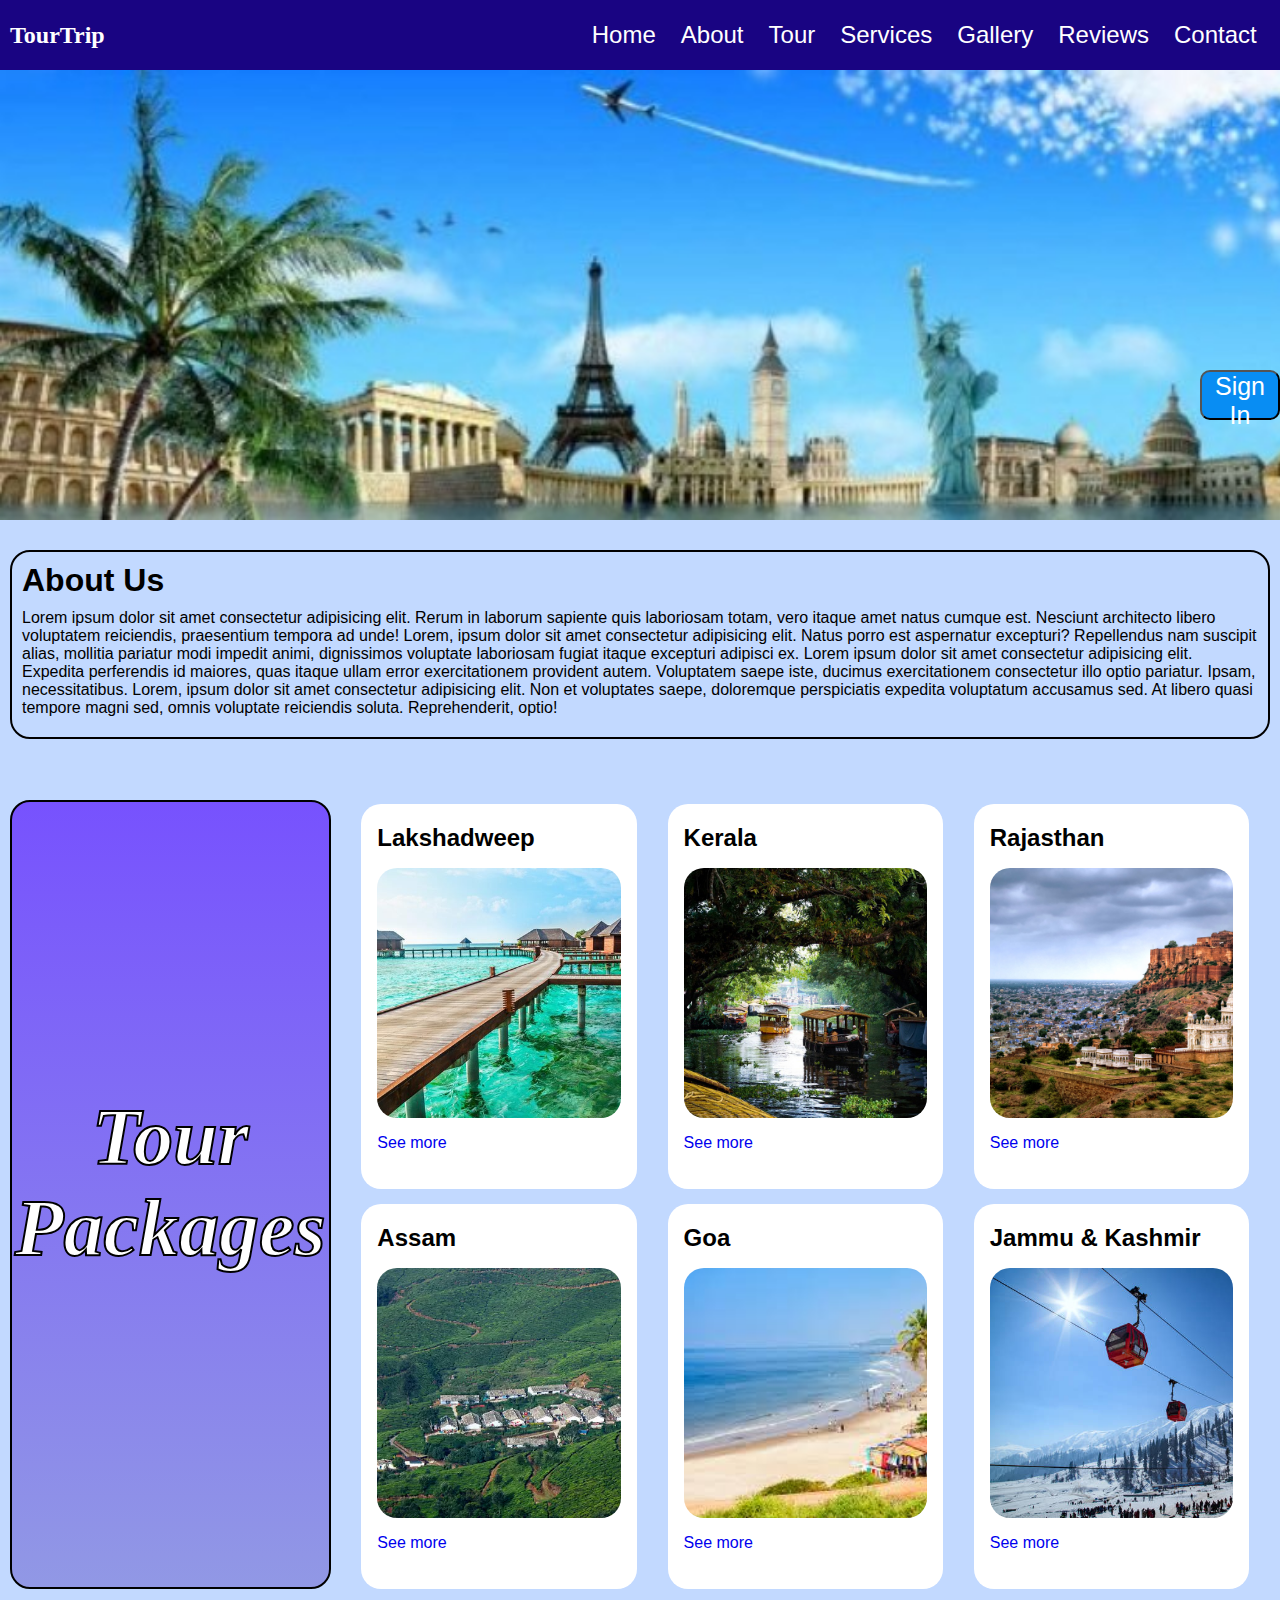
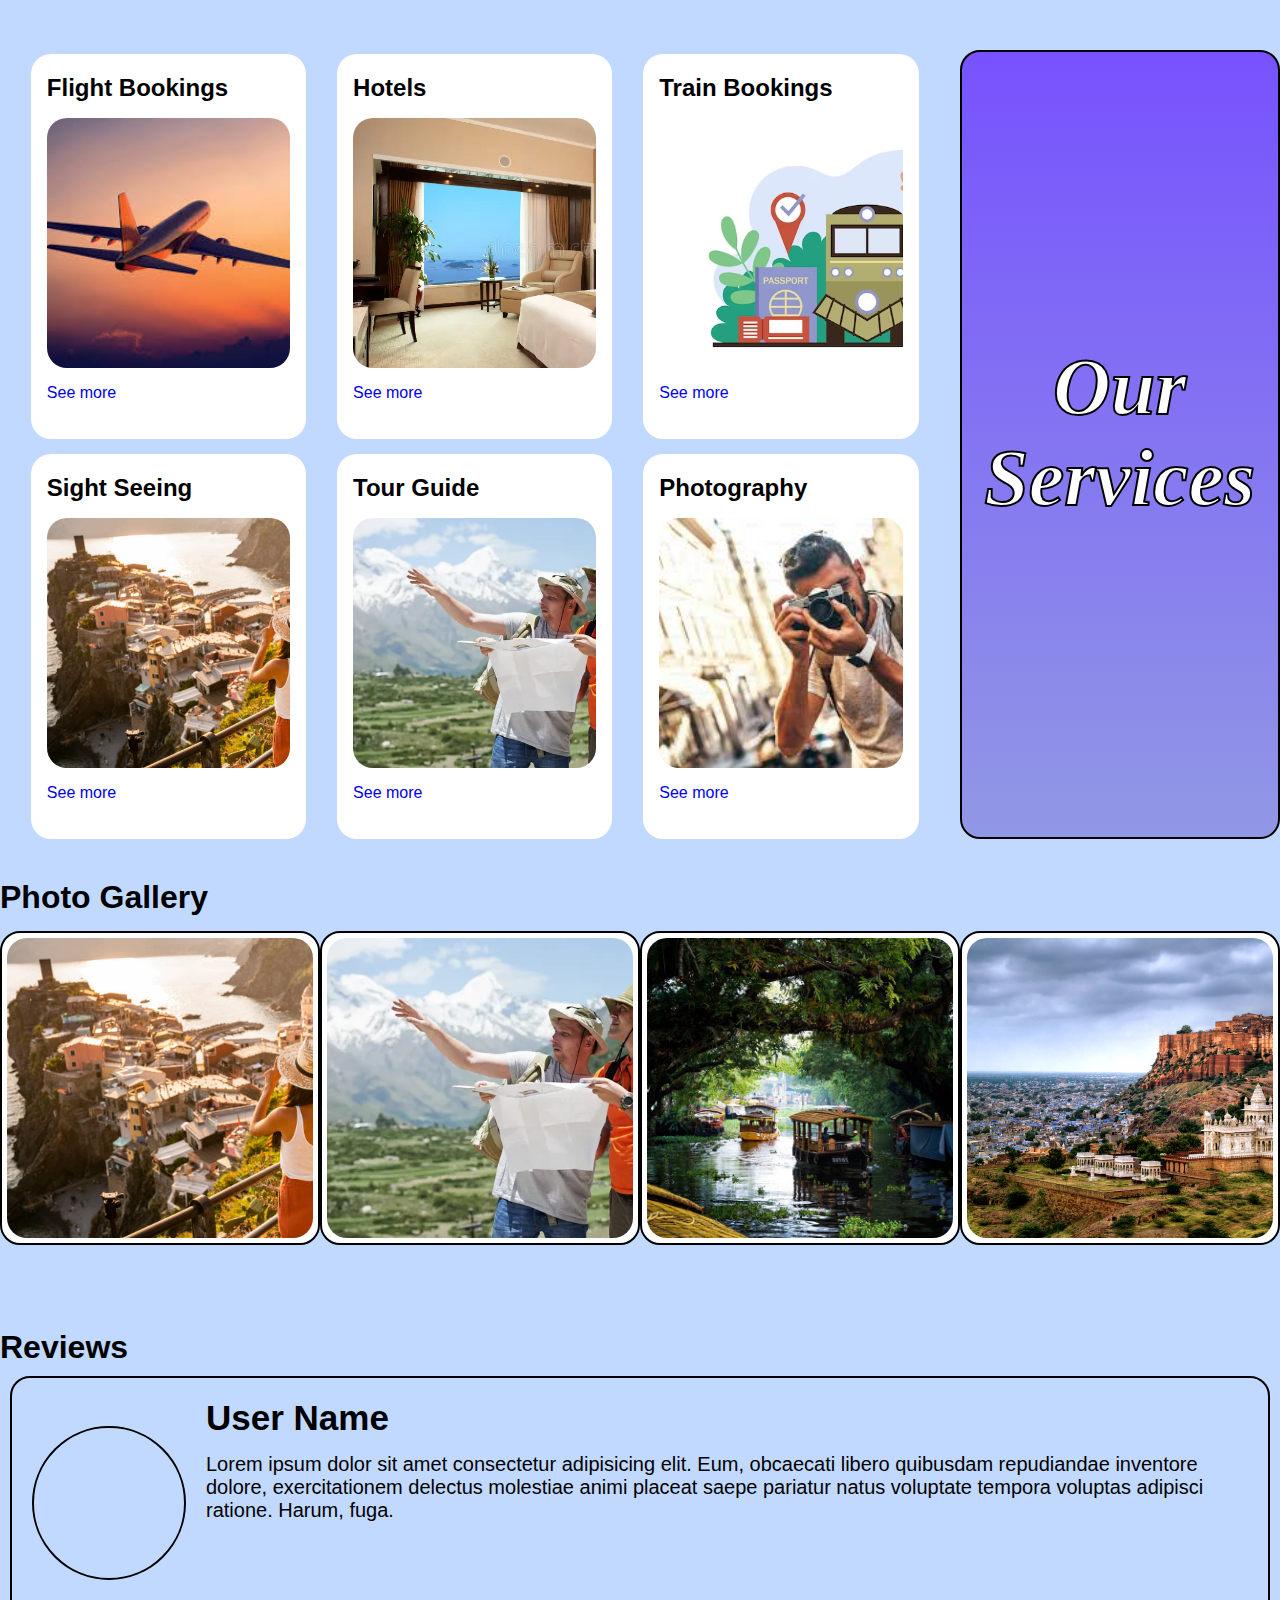
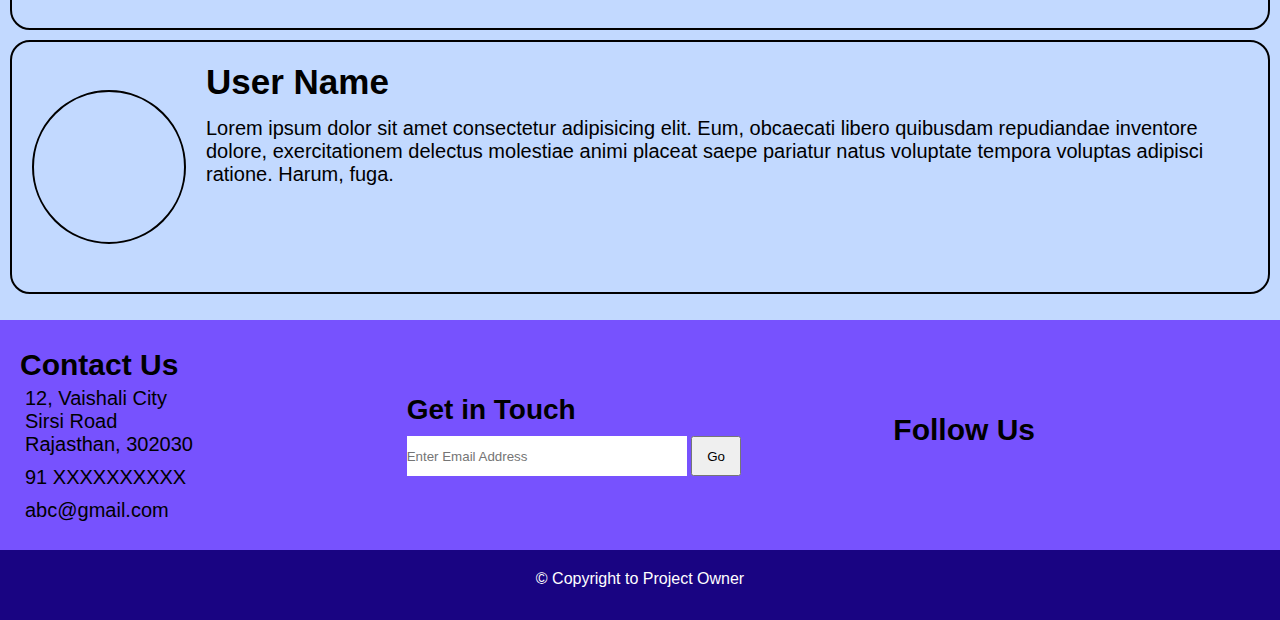
<file: index.html>
<!DOCTYPE html>
<html lang="en">
<head>
    <meta charset="UTF-8">
    <meta name="viewport" content="width=device-width, initial-scale=1.0">
    <title>TourTrip: Travel with us</title>
    <link rel="stylesheet" href="https://cdnjs.cloudflare.com/ajax/libs/font-awesome/6.6.0/css/all.min.css" integrity="sha512-Kc323vGBEqzTmouAECnVceyQqyqdsSiqLQISBL29aUW4U/M7pSPA/gEUZQqv1cwx4OnYxTxve5UMg5GT6L4JJg==" crossorigin="anonymous" referrerpolicy="no-referrer" />
    <link rel="Stylesheet" href="style.css">
</head>
<body>
    <header>
        <div class="navbar">
            <div class="logo border">
                TourTrip
            </div>

            <div class="panel">
                <div class="nav border">Home</div>
                <div class="nav border">About</div>
                <div class="nav border">Tour</div>
                <div class="nav border">Services</div>
                <div class="nav border">Gallery</div>
                <div class="nav border">Reviews</div>
                <div class="nav border">Contact</div>
            </div>
        </div>
        
    </header>

    <div class="hero">
        <button class="sign">Sign In</button>
    </div>

    <div class="content">
        <div class="back">
            <div class="about">
                <h1>About Us</h1>
                <p>Lorem ipsum dolor sit amet consectetur adipisicing elit. Rerum in laborum sapiente quis laboriosam totam, vero itaque amet natus cumque est. Nesciunt architecto libero voluptatem reiciendis, praesentium tempora ad unde! Lorem, ipsum dolor sit amet consectetur adipisicing elit. Natus porro est aspernatur excepturi? Repellendus nam suscipit alias, mollitia pariatur modi impedit animi, dignissimos voluptate laboriosam fugiat itaque excepturi adipisci ex. Lorem ipsum dolor sit amet consectetur adipisicing elit. Expedita perferendis id maiores, quas itaque ullam error exercitationem provident autem. Voluptatem saepe iste, ducimus exercitationem consectetur illo optio pariatur. Ipsam, necessitatibus. Lorem, ipsum dolor sit amet consectetur adipisicing elit. Non et voluptates saepe, doloremque perspiciatis expedita voluptatum accusamus sed. At libero quasi tempore magni sed, omnis voluptate reiciendis soluta. Reprehenderit, optio!</p>
            </div>
        </div>

        <div class="tour">
            <div class="tourname">
                <div class="tourheading">Tour Packages</div>
            </div>
            <div class="places">
                <div class="box">
                    <div class="boxx">
                        <h2>Lakshadweep</h2>
                        <div class="tour-img" style="background-image: url(laksh.jpg);"></div>
                        <p><a href="#">See more</a></p>
                    </div>
                </div>
                <div class="box">
                    <div class="boxx">
                        <h2>Kerala</h2>
                        <div class="tour-img" style="background-image: url(kerala.jpg);"></div>
                        <p><a href="#">See more</a></p>
                    </div>
                </div>
                <div class="box">
                    <div class="boxx">
                        <h2>Rajasthan</h2>
                        <div class="tour-img" style="background-image: url(raj.jpg);"></div>
                        <p><a href="#">See more</a></p>
                    </div>
                </div>
                <div class="box">
                    <div class="boxx">
                        <h2>Assam</h2>
                        <div class="tour-img" style="background-image: url(assam.webp);"></div>
                        <p><a href="#">See more</a></p>
                    </div>
                </div>
                <div class="box">
                    <div class="boxx">
                        <h2>Goa</h2>
                        <div class="tour-img" style="background-image: url(goa.jpeg);"></div>
                        <p><a href="#">See more</a></p>
                    </div>
                </div>
                <div class="box">
                    <div class="boxx">
                        <h2>Jammu & Kashmir</h2>
                        <div class="tour-img" style="background-image: url(jammu.jpg);"></div>
                        <p><a href="#">See more</a></p>
                    </div>
                </div>
                
            </div>
        </div>

        <div class="tour">
            <div class="places">
                <div class="box">
                    <div class="boxx">
                        <h2>Flight Bookings</h2>
                        <div class="tour-img" style="background-image: url(flight.jpeg);"></div>
                        <p><a href="#">See more</a></p>
                    </div>
                </div>
                <div class="box">
                    <div class="boxx">
                        <h2>Hotels</h2>
                        <div class="tour-img" style="background-image: url(hotel.webp);"></div>
                        <p><a href="#">See more</a></p>
                    </div>
                </div>
                <div class="box">
                    <div class="boxx">
                        <h2>Train Bookings</h2>
                        <div class="tour-img" style="background-image: url(train.avif);"></div>
                        <p><a href="#">See more</a></p>
                    </div>
                </div>
                <div class="box">
                    <div class="boxx">
                        <h2>Sight Seeing</h2>
                        <div class="tour-img" style="background-image: url(photo.jpg);"></div>
                        <p><a href="#">See more</a></p>
                    </div>
                </div>
                <div class="box">
                    <div class="boxx">
                        <h2>Tour Guide</h2>
                        <div class="tour-img" style="background-image: url(guide.jpg);"></div>
                        <p><a href="#">See more</a></p>
                    </div>
                </div>
                <div class="box">
                    <div class="boxx">
                        <h2>Photography</h2>
                        <div class="tour-img" style="background-image: url(graphy.jpeg);"></div>
                        <p><a href="#">See more</a></p>
                    </div>
                </div>

            </div>
            <div class="tourname">
                <div class="tourheading">Our Services</div>
            </div>
        </div>

        <div class="gallery">
            <div class="galname"><h1>Photo Gallery</h1></div>
            <div class="photo">
                <div class="box1">
                    <div class="img" style="background-image: url(photo.jpg);"></div>
                </div>
                <div class="box1">
                    <div class="img" style="background-image: url(guide.jpg);"></div>
                </div>
                <div class="box1">
                    <div class="img" style="background-image: url(kerala.jpg);"></div>
                </div>
                <div class="box1">
                    <div class="img" style="background-image: url(raj.jpg);"></div>
                </div>
            </div>
        </div>

        <div class="reviews">
            <div class="revname"><h1>Reviews</h1></div>
            <div class="rev">
                <div class="rev1">
                    <div class="rev2">
                        <div class="user"><i class="fa-solid fa-user"></i></div>
                    </div>
                    <div class="rev3">
                        <h3>User Name</h3>
                        <p>Lorem ipsum dolor sit amet consectetur adipisicing elit. Eum, obcaecati libero quibusdam repudiandae inventore dolore, exercitationem delectus molestiae animi placeat saepe pariatur natus voluptate tempora voluptas adipisci ratione. Harum, fuga.</p>
                        <div class="star">
                            <div class="st"><i class="fa-solid fa-star"></i><i class="fa-solid fa-star"></i><i class="fa-solid fa-star"></i><i class="fa-solid fa-star"></i><i class="fa-regular fa-star"></i></div>
                        </div>
                    </div>
                </div>
                
                <div class="rev1">
                    <div class="rev2">
                        <div class="user"><i class="fa-solid fa-user"></i></div>
                    </div>
                    <div class="rev3">
                        <h3>User Name</h3>
                        <p>Lorem ipsum dolor sit amet consectetur adipisicing elit. Eum, obcaecati libero quibusdam repudiandae inventore dolore, exercitationem delectus molestiae animi placeat saepe pariatur natus voluptate tempora voluptas adipisci ratione. Harum, fuga.</p>
                        <div class="star">
                            <div class="st"><i class="fa-solid fa-star"></i><i class="fa-solid fa-star"></i><i class="fa-solid fa-star"></i><i class="fa-solid fa-star"></i><i class="fa-regular fa-star"></i></div>
                        </div>
                    </div>
                </div>
            </div>
        </div>
    </div>

    <footer>
        <div class="foot">
            <div class="contact">
                <div class="us">
                    <h2>Contact Us</h2>
                    <div class="us1">
                        <div class="us2"><i class="fa-solid fa-location-dot"></i></div>
                        <div class="us3">
                            <p>12, Vaishali City
                                <br>
                                Sirsi Road
                                <br>
                                Rajasthan, 302030
                            </p>
                        </div>
                    </div>
                    <div class="us1">
                        <div class="us2"><i class="fa-solid fa-phone"></i></div>
                        <div class="us3">
                            <p>91 XXXXXXXXXX</p>
                        </div>
                    </div>
                    <div class="us1">
                        <div class="us2"><i class="fa-solid fa-envelope"></i></div>
                        <div class="us3">
                            <p>abc@gmail.com</p>
                        </div>
                    </div>
                </div>

                <div class="inp">
                    <h2>Get in Touch</h2>
                    <input placeholder="Enter Email Address" class="email">
                    <button class="but">Go</button>
                </div>

                <div class="follow">
                    <h2>Follow Us</h2>
                    <div class="follow1">
                        <div class="follow2">
                            <i class="fa-brands fa-facebook"></i>
                            <i class="fa-brands fa-instagram"></i>
                            <i class="fa-brands fa-x-twitter"></i>

                        </div>
                    </div>
                </div>
            </div>
            <div class="copyright">
                © Copyright to Project Owner
            </div>
        </div>
    </footer>
</body>
</html>
</file>
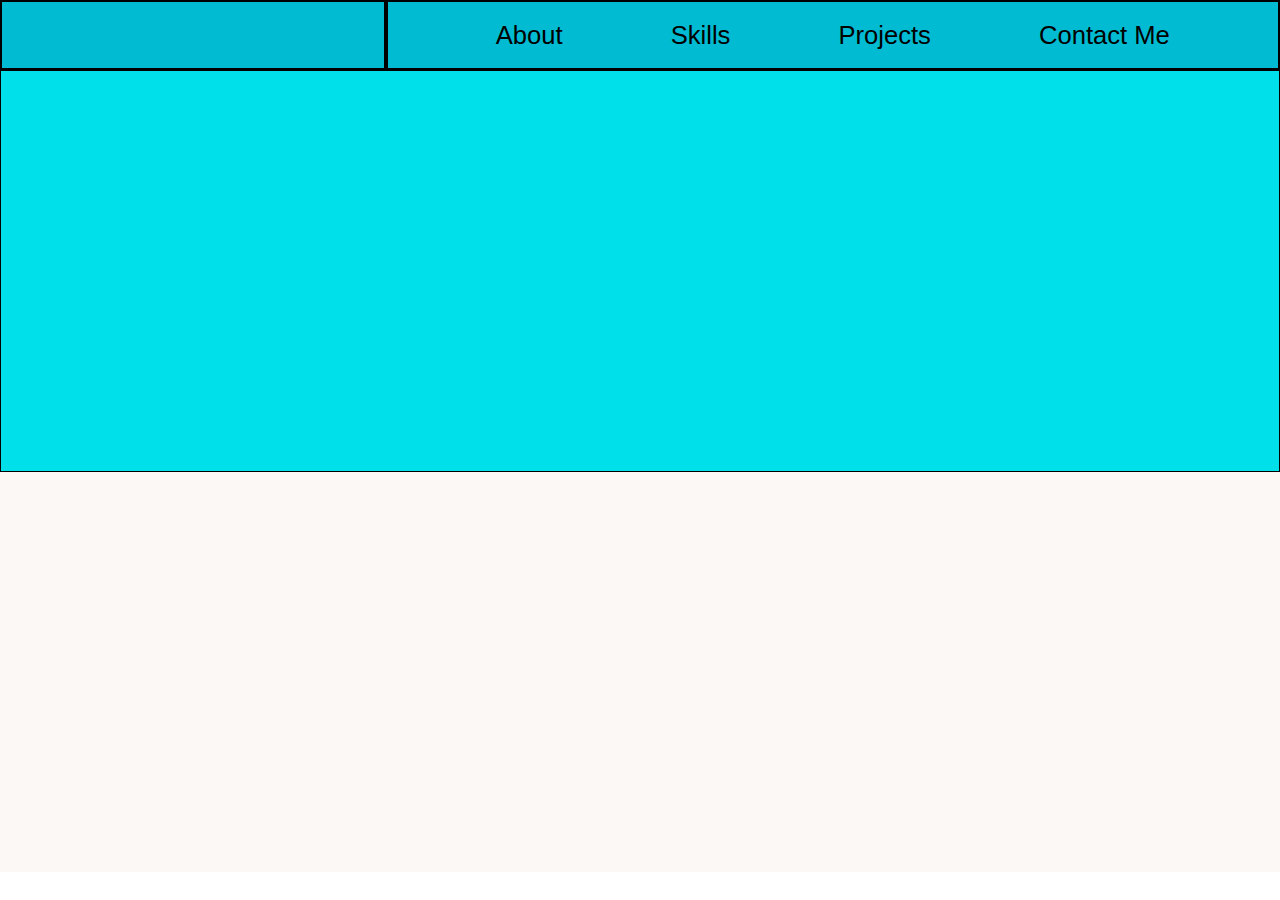
<file: Resume/index.html>
<!DOCTYPE html>
<html lang="en">
<head>
    <meta charset="UTF-8">
    <meta name="viewport" content="width=device-width, initial-scale=1.0">
    <link rel="Stylesheet" href="style.css">
    <title>Portfolio</title>
</head>
<body>
    <header>
        <div class="index">
            <div class="logo"></div>
            <div class="list">
                <div class="option">About</div>
                <div class="option">Skills</div>
                <div class="option">Projects</div>
                <div class="option">Contact Me</div>
            </div>
        </div>
        <div class="intro">

        </div>
    </header>

    <div class="about"></div>

    <div class="skills"></div>

    <div class="projects"></div>

    <div class="contact"></div>

    
</body>
</html>
</file>
<file: style.css>
*{
    padding: 0px;
    margin: 0px;
    border: border-box;
    font-family: Arial, Helvetica, sans-serif;
}

/* header */
.navbar{
    height: 70px;
    background-color: #190482;
    color: white;
    display: flex;
    align-items: center;
    position: relative;
}

.logo{
    margin-left: 10px;
    font-size: 1.5rem;
    font-weight: 700;
    font-family: cursive;
}

.panel{
    width: 90%;
    display: flex;
    align-items: center;
    justify-content: flex-end;
    font-size: x-large;
}

.nav{
    margin-left: 25px;
}

.border:hover{
    border: 2px solid white;
}

/* hero section */

.hero{
    height: 450px;
    background-image: url("hero.jpg");
    background-size: cover;
    display: flex;
    align-items: flex-end;
}

.sign{
    width:200px;
    height: 50px;
    border-radius: 10px;
    margin-left: 1200px;
    margin-bottom: 100px;
    font-size: 25px;
    background-color: rgb(8, 141, 243);
    color: white;
    
}

.content{
    height: 3000px;
    background-color: #C2D9FF;
}

.about{
    border: 2px solid black;
    margin: 10px;
    border-radius: 20px;
    padding: 10px;
}

.back{
    padding-top: 20px;
}

.about p{
    padding-top: 10px;
    padding-bottom: 10px;
}

/* tour */

.tour{
    display: flex;
    align-items: center;
    margin-top: 50px;
    margin-bottom: 40px;
}

.tourname{
    height: 750px;
    width: 25%;
    /* background-color: #8e8ffa; */
    background: linear-gradient(#7752FE, #9198e5);
    color: black;
    font-size: larger;
    padding: 20px 0px 15px;
    margin-top: 10px;
    margin-left: 10px;
    border-radius: 20px;
    border: 2px solid black;
}

.tourheading{
    margin-top: 270px;
    text-align: center;
    font-family: cursive;
    font-size: 5rem;
    font-style: italic;
    font-weight: 700;
    color: white;
    -webkit-text-stroke: 2px black;
}

.places{
    display: flex;
    flex-wrap: wrap;
    width: 75%;
    justify-content: space-evenly;
    /* background-color: #8e8ffa; */
}

.box{
    height: 350px;
    width: 29%;
    background-color: white;
    padding: 20px 0px 15px;
    margin-top: 15px;
    border-radius: 20px;
}

.tour-img{
    height: 250px;
    background-size: cover;
    margin-top: 1rem;
    margin-bottom: 1rem;
    border-radius: 20px;
}

.boxx{
    margin-left: 1rem;
    margin-right: 1rem;
}

.box:hover{
    transform: scale(1.1);
    transition: transform 0.2s ease-in-out 0s;
}

a{
    text-decoration: none;
}

/* gallery */

.gallery{
    height: 450px;
}

.photo{
    display: flex;
}

.box1{
    height: 300px;
    width: 29%;
    background-color: white;
    padding: 5px;
    margin-top: 15px;
    border-radius: 20px;
    border: 2px solid black;
}

.box1:hover{
    transform: scale(1.1);
    transition: transform 0.2s ease-in-out 0s;
}

.img{
    height: 300px;
    background-size: cover;
    border-radius: 20px;
}

/* reviews */

.reviews{
    height: 700px;
}

.rev1{
    height: 250px;
    border: 2px solid black;
    border-radius: 20px;
    margin: 10px;
    display: flex;
    align-items: center;
    
}

.rev2{
    border-radius: 50%;
    height: 150px;
    width: 150px;
    border: 2px solid black;
    margin-left: 20px;
    margin-right: 20px;
    text-align: center;
}

.user{
    margin-top: 30px;
    font-size: 5rem;
}

.rev3{
    width: 80%;
    align-self: flex-start;
    margin-top: 20px;
}

.rev3 h3{
    font-size: 35px;
    margin-bottom: 15px;
}

.rev3 p{
    font-size: 20px;
    margin-bottom: 20px;
}

.star{
    font-size: 2rem;
}

/* contact */

.contact{
    height: 230px;
    background-color: #7752FE;
    display: flex;
    align-items: center;
}

.us{
    width: 33%;
    padding-top: 5px;
    padding-left: 20px;
}

.us h2{
    font-size: 30px;
}

.us1{
    padding-top: 5px;
    display: flex;
    font-size: 20px;
    padding-bottom: 5px;
}

.us3{
    padding-left: 5px;
}

.email{
    height: 40px;
    width: 280px;
    border: none;
}

.but{
    height: 40px;
    width: 50px;
}

.email:focus{
    background-color: beige;
}

.but:focus{
    background-color: rgb(99, 218, 99);
}

.inp h2{
    font-size: 28px;
    padding-bottom: 10px;
}

.inp{
    width: 33%;
}

.follow{
    width: 33%;
    padding-left: 60px;
    margin-left: 40px;
}

.follow h2{
    font-size: 30px;
}

.follow1{
    display: flex;
}

.follow2{
    font-size: 30px;
    padding-top: 10px;
}

.copyright{
    height: 50px;
    background-color: #190482;
    color: white;
    padding-top: 20px;
    text-align: center;
}

    /* background-color: #7752FE;

    background-color: #8E8FFA;


    background-color: #C2D9FF;    */
</file>
<file: Resume/style.css>
*{
    padding: 0px;
    margin: 0px;
    border: border-box;
    font-family: Arial, Helvetica, sans-serif;
}

 /* #96A1A8
#00E0EA */
/* #00BBD1
#FCF8F6  */

.index{
    height: 70px;
    background-color: #00BBD1;
    display: flex;
    position: sticky;
    top: 0;
}

.logo{
    width: 30%;
    border: 2px solid black;
}

.list{
    width: 70%;
    display: flex;
    align-items: center;
    justify-content: space-evenly;
    border: 2px solid black;  
}

.option{
    font-size: 1.6rem;
}

.intro{
    height: 400px;
    border: 1px solid black;
    background-color: #00E0EA;    
}

.about{
    height: 400px;
    background-color: #fcf8f6;
}
</file>
